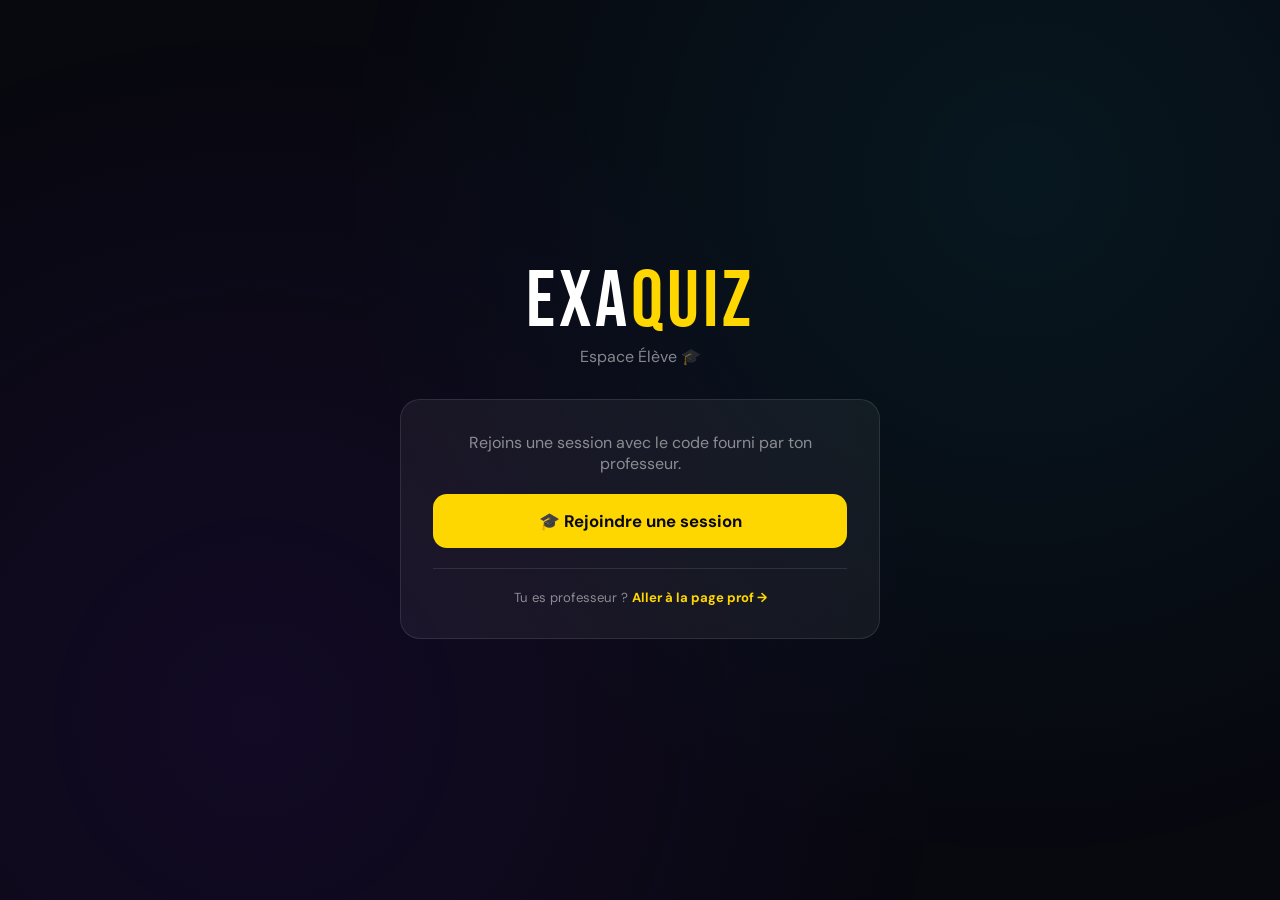
<file: eleve.html>
<!DOCTYPE html>
<html lang="fr">
<head>
<meta charset="UTF-8">
<meta name="viewport" content="width=device-width, initial-scale=1.0">
<title>ExaQuiz — Élève</title>
<link rel="preconnect" href="https://fonts.googleapis.com">
<link href="https://fonts.googleapis.com/css2?family=Bebas+Neue&family=DM+Sans:wght@400;500;700;800&display=swap" rel="stylesheet">
<link rel="stylesheet" href="style.css">
</head>
<body>

<!-- AUDIO -->
<audio id="a-lobby" src="lobby.mp3" loop preload="auto"></audio>
<audio id="a-questions" src="questions.mp3" loop preload="auto"></audio>
<audio id="a-click" src="click.mp3" preload="auto"></audio>

<!-- ═══════════════════════ HOME ÉLÈVE ═══════════════════════ -->
<div class="view active" id="v-home">
  <div class="tc" style="margin-bottom:2rem">
    <div class="display">Exa<span class="yellow">Quiz</span></div>
    <p class="muted" style="font-size:1rem;margin-top:.25rem">Espace Élève 🎓</p>
  </div>
  <div class="card card-sm tc">
    <p class="muted" style="margin-bottom:1.25rem">Rejoins une session avec le code fourni par ton professeur.</p>
    <button class="btn btn-yellow btn-full btn-lg" onclick="boot(); showView('v-s-join')">🎓 Rejoindre une session</button>
    <div class="divider"></div>
    <p class="muted" style="font-size:.82rem">Tu es professeur ?
      <a href="prof.html" style="color:#FFD700;font-weight:700;text-decoration:none">Aller à la page prof →</a>
    </p>
  </div>
</div>

<!-- ═══════════════════════ STUDENT — JOIN ═══════════════════════ -->
<div class="view" id="v-s-join">
  <div class="card card-sm">
    <button class="btn btn-ghost btn-sm" onclick="sfx(); showView('v-home')" style="margin-bottom:1.25rem">← Retour</button>
    <h2 style="margin-bottom:.5rem">🎓 Rejoindre une session</h2>
    <p class="muted" style="font-size:.9rem;margin-bottom:1rem">Entre le code fourni par ton professeur</p>
    <div class="field">
      <input type="text" id="s-code" placeholder="AB3K7X" maxlength="6"
        style="font-size:2.2rem;font-weight:800;letter-spacing:.4em;text-align:center;text-transform:uppercase"
        onkeydown="if(event.key==='Enter'){sfx();studentJoin()}">
    </div>
    <button class="btn btn-yellow btn-full btn-lg" onclick="sfx(); studentJoin()">Rejoindre →</button>
    <div id="s-join-err" style="color:#E84555;font-size:.88rem;text-align:center;margin-top:.75rem"></div>
  </div>
</div>

<!-- ═══════════════════════ STUDENT — PREVIEW ═══════════════════════ -->
<div class="view" id="v-s-preview">
  <div class="card card-sm tc">
    <div style="font-size:3rem;margin-bottom:.75rem">📚</div>
    <p class="muted" style="font-size:.9rem;margin-bottom:.35rem">Vous êtes sur le point de rejoindre</p>
    <h2 id="s-prev-title" style="color:#FFD700;margin-bottom:.35rem"></h2>
    <p class="muted">créé par <strong id="s-prev-prof" style="color:#fff"></strong></p>
    <div style="background:rgba(255,255,255,.07);border-radius:10px;padding:.65rem 1rem;font-size:.85rem;margin:1.25rem 0">
      <strong id="s-prev-qcount" class="yellow"></strong> question(s) · Score basé sur la rapidité
    </div>
    <button class="btn btn-green btn-full btn-lg" onclick="sfx(); showView('v-s-pseudo')">✓ Confirmer</button>
    <button class="btn btn-ghost btn-full" onclick="sfx(); showView('v-s-join')" style="margin-top:.6rem">Annuler</button>
  </div>
</div>

<!-- ═══════════════════════ STUDENT — PSEUDO ═══════════════════════ -->
<div class="view" id="v-s-pseudo">
  <div class="card card-sm">
    <h2 style="margin-bottom:1rem">👤 Choisir un pseudo</h2>
    <div class="alert-warn">⚠️ Tout pseudo déplacé ou non reconnaissable sera retiré de la session par le professeur.</div>
    <div class="field">
      <input type="text" id="s-pseudo" placeholder="Ton prénom ou pseudo" maxlength="20"
        onkeydown="if(event.key==='Enter'){sfx();studentSetPseudo()}">
    </div>
    <button class="btn btn-yellow btn-full btn-lg" onclick="sfx(); studentSetPseudo()">Rejoindre 🎉</button>
    <div id="s-pseudo-err" style="color:#E84555;font-size:.88rem;text-align:center;margin-top:.75rem"></div>
  </div>
</div>

<!-- ═══════════════════════ STUDENT — LOBBY ═══════════════════════ -->
<div class="view" id="v-s-lobby">
  <div class="card card-sm tc">
    <div style="font-size:2.5rem;margin-bottom:.5rem">🎉</div>
    <h2 id="s-lobby-title"></h2>
    <p class="muted" style="margin-top:.4rem;font-size:.9rem">Connecté en tant que <strong id="s-lobby-pseudo" style="color:#FFD700"></strong></p>
    <div class="divider"></div>
    <p style="font-size:1.05rem">En attente du professeur<span class="dots"></span></p>
    <div class="chips" id="s-lobby-chips" style="justify-content:center;margin-top:1rem"></div>
    <p class="muted" style="font-size:.8rem;margin-top:.75rem" id="s-lobby-count"></p>
  </div>
</div>

<!-- ═══════════════════════ STUDENT — QUESTION ═══════════════════════ -->
<div class="view top" id="v-s-question" style="padding:0">
  <div style="width:100%;padding:1rem 1rem .75rem;background:rgba(0,0,0,.3);backdrop-filter:blur(10px)">
    <div class="timer-wrap" style="margin-bottom:.6rem">
      <div class="timer-fill" id="s-timer-bar" style="width:100%;background:#2FC97F"></div>
    </div>
    <div style="display:flex;justify-content:space-between;align-items:center">
      <span class="badge bg-cyan" id="s-q-ctr">Q1/1</span>
      <span style="font-weight:800;font-size:1.05rem" id="s-timer-txt">⏱ 20s</span>
      <span class="muted" style="font-size:.85rem">Score : <strong id="s-score" class="yellow">0</strong></span>
    </div>
  </div>
  <div style="width:100%;max-width:860px;padding:1rem;flex:1;display:flex;flex-direction:column;gap:.75rem">
    <div class="card card-lg">
      <img id="s-q-img" class="img-preview" style="display:none" alt="">
      <h2 id="s-q-text" style="font-size:1.3rem"></h2>
    </div>
    <div class="ans-grid" id="s-ans-grid"></div>
    <button class="btn btn-yellow btn-full btn-lg" id="s-qcm-submit" style="display:none" onclick="sfx(); submitQCM()">✓ Valider mes réponses</button>
  </div>
</div>

<!-- ═══════════════════════ STUDENT — WAITING ═══════════════════════ -->
<div class="view" id="v-s-waiting">
  <div class="card card-sm tc">
    <div id="s-fb-icon" style="font-size:4.5rem;margin-bottom:.4rem">✅</div>
    <div id="s-fb-pts" style="font-family:'Bebas Neue',sans-serif;font-size:3.5rem;color:#FFD700;text-shadow:0 0 25px rgba(255,215,0,.4)">+750</div>
    <div id="s-fb-msg" style="font-size:1.1rem;margin-top:.25rem">Bonne réponse !</div>
    <div class="divider"></div>
    <p class="muted" style="font-size:.9rem">En attente de la prochaine question<span class="dots"></span></p>
    <div style="margin-top:1rem">
      <div class="lbl">Score total</div>
      <div style="font-family:'Bebas Neue',sans-serif;font-size:2.5rem;color:#FFD700" id="s-total">0</div>
    </div>
  </div>
</div>

<!-- ═══════════════════════ STUDENT — RESULTS ═══════════════════════ -->
<div class="view" id="v-s-results">
  <div class="card card-md">
    <h2 class="tc" style="margin-bottom:1rem">🏆 Résultats</h2>
    <div class="tc" style="margin-bottom:1rem">
      <div class="lbl">Ton score final</div>
      <div style="font-family:'Bebas Neue',sans-serif;font-size:3.5rem;color:#FFD700" id="s-final-score">0</div>
      <div style="font-size:1.1rem;font-weight:700;margin-top:.25rem" id="s-final-rank"></div>
    </div>
    <div class="divider"></div>
    <h3 style="margin-bottom:.75rem">Classement général</h3>
    <div class="lb-list scroll" id="s-final-lb"></div>
    <button class="btn btn-yellow btn-full" onclick="sfx(); location.reload()" style="margin-top:1.25rem">Retour à l'accueil</button>
  </div>
</div>

<script src="audio.js"></script>
<script type="module">
import { createClient } from 'https://esm.sh/@supabase/supabase-js@2'

const SUPA_URL = 'https://sevrfgivcpefyykuffti.supabase.co'
const SUPA_KEY = 'eyJhbGciOiJIUzI1NiIsInR5cCI6IkpXVCJ9.eyJpc3MiOiJzdXBhYmFzZSIsInJlZiI6InNldnJmZ2l2Y3BlZnl5a3VmZnRpIiwicm9sZSI6ImFub24iLCJpYXQiOjE3NjI5NDI1NTMsImV4cCI6MjA3ODUxODU1M30.YZnkSHsVWKQEhfU7xYfWyTFmtkM28Zuzdu7Y1sjBXQc'
const db = createClient(SUPA_URL, SUPA_KEY)

const sfx = window.sfx, showView = window.showView, g = id => document.getElementById(id)

const S = {
  session:null, player:null, players:[], questions:[],
  currentQ:-1, answered:false, qcmSel:new Set(), score:0,
  channels:[], timerInterval:null
}

function clearChannels() { S.channels.forEach(ch => db.removeChannel(ch)); S.channels = [] }
function clearTimer() { if (S.timerInterval) { clearInterval(S.timerInterval); S.timerInterval = null } }

async function studentJoin() {
  const code = g('s-code').value.trim().toUpperCase()
  g('s-join-err').textContent = ''
  if (code.length < 4) return g('s-join-err').textContent = 'Code invalide.'
  const { data, error } = await db.from('sessions').select('*').eq('code',code).single()
  if (error||!data) return g('s-join-err').textContent = 'Session introuvable.'
  if (data.status === 'finished') return g('s-join-err').textContent = 'Session terminée.'
  S.session = data; S.questions = data.questions
  g('s-prev-title').textContent = data.title
  g('s-prev-prof').textContent = data.prof_name
  g('s-prev-qcount').textContent = data.questions.length
  showView('v-s-preview')
}

async function studentSetPseudo() {
  const pseudo = g('s-pseudo').value.trim()
  g('s-pseudo-err').textContent = ''
  if (!pseudo || pseudo.length < 2) return g('s-pseudo-err').textContent = 'Pseudo trop court (min 2 caractères).'
  const { data, error } = await db.from('players').insert({
    session_id:S.session.id, pseudo, score:0, kicked:false
  }).select().single()
  if (error) return g('s-pseudo-err').textContent = 'Erreur : ' + error.message
  S.player = data; S.score = 0; S.currentQ = -1
  g('s-lobby-title').textContent = S.session.title
  g('s-lobby-pseudo').textContent = pseudo
  setupStudentRealtime()
  showView('v-s-lobby')
}

function setupStudentRealtime() {
  clearChannels()
  const ch = db.channel('s-' + S.player.id)
    .on('postgres_changes',{event:'UPDATE',schema:'public',table:'sessions',filter:`id=eq.${S.session.id}`},p=>onSessUpdate(p.new))
    .on('postgres_changes',{event:'UPDATE',schema:'public',table:'players',filter:`id=eq.${S.player.id}`},p=>onPlayerUpdate(p.new))
    .on('postgres_changes',{event:'*',schema:'public',table:'players',filter:`session_id=eq.${S.session.id}`},()=>fetchSPlayers())
    .subscribe()
  S.channels.push(ch)
  fetchSPlayers()
}

async function fetchSPlayers() {
  const { data } = await db.from('players').select('pseudo').eq('session_id',S.session.id).eq('kicked',false)
  const list = data||[]
  g('s-lobby-chips').innerHTML = list.map(p=>`<div class="chip">🎓 ${p.pseudo}</div>`).join('')
  g('s-lobby-count').textContent = `${list.length} joueur(s) connecté(s)`
}

function onPlayerUpdate(p) {
  if (p.kicked) {
    clearChannels(); clearTimer()
    alert('⚠️ Vous avez été retiré de la session par le professeur.')
    showView('v-home')
  }
}

function onSessUpdate(sess) {
  S.session = sess
  if (sess.status === 'finished') { clearTimer(); fetchSResults(); return }
  if (sess.status === 'playing' && sess.current_question >= 0 && sess.current_question !== S.currentQ) {
    S.currentQ = sess.current_question
    S.answered = false; S.qcmSel = new Set()
    const t0 = sess.question_started_at ? new Date(sess.question_started_at).getTime() : Date.now()
    renderSQuestion(t0)
    showView('v-s-question')
  }
}

function renderSQuestion(t0) {
  const q = S.questions[S.currentQ]; if (!q) return
  g('s-q-ctr').textContent = `Q${S.currentQ+1}/${S.questions.length}`
  g('s-q-text').textContent = q.text
  g('s-score').textContent = S.score
  const img = g('s-q-img')
  if (q.img) { img.src = q.img; img.style.display='block' } else img.style.display='none'
  const shapes = ['▲','◆','●','■']
  g('s-ans-grid').innerHTML = q.choices.map((ch,i)=>`
    <button class="ans-btn a${i}" id="ab${i}" onclick="sfx();selectAns(${i})">
      <div class="ans-shape">${shapes[i]}</div>
      <span>${ch}</span>
    </button>`).join('')
  g('s-qcm-submit').style.display = q.type === 'QCM' ? 'block' : 'none'
  clearTimer(); startTimer(q.time, t0)
}

function startTimer(limit, t0) {
  const bar = g('s-timer-bar'), txt = g('s-timer-txt')
  function tick() {
    const elapsed = (Date.now()-t0)/1000
    const rem = Math.max(0, limit-elapsed)
    const pct = (rem/limit)*100
    bar.style.width = pct+'%'
    bar.style.background = pct>50?'#2FC97F':pct>25?'#F3A42E':'#E84555'
    txt.textContent = `⏱ ${Math.ceil(rem)}s`
    if (rem <= 0) { clearTimer(); if (!S.answered) submitAns(null, limit, t0) }
  }
  tick(); S.timerInterval = setInterval(tick, 250)
}

function selectAns(ci) {
  if (S.answered) return
  const q = S.questions[S.currentQ]
  if (q.type === 'QCM') {
    S.qcmSel.has(ci) ? S.qcmSel.delete(ci) : S.qcmSel.add(ci)
    q.choices.forEach((_,i)=>{
      const b = g('ab'+i); if(b) b.style.opacity = S.qcmSel.has(i)?'1':'0.45'
    })
    if (S.qcmSel.has(ci)) g('ab'+ci).classList.add('selected')
    else g('ab'+ci).classList.remove('selected')
  } else {
    submitAns([ci], S.questions[S.currentQ].time, new Date(S.session.question_started_at).getTime())
  }
}

function submitQCM() {
  if (S.answered || S.qcmSel.size === 0) return
  submitAns([...S.qcmSel], S.questions[S.currentQ].time, new Date(S.session.question_started_at).getTime())
}

async function submitAns(sel, limit, t0) {
  if (S.answered) return
  S.answered = true; clearTimer()
  document.querySelectorAll('.ans-btn').forEach(b=>b.disabled=true)
  const q = S.questions[S.currentQ]
  const timeTaken = (Date.now()-t0)/1000
  const isTimeout = sel === null

  let ok = false, pts = 0
  if (!isTimeout && sel.length > 0) {
    if (q.type === 'QCM') {
      const cs = new Set(q.correct), ss = new Set(sel)
      ok = q.correct.every(c=>ss.has(c)) && sel.every(c=>cs.has(c))
    } else ok = q.correct.includes(sel[0])
  }
  if (ok) pts = Math.max(100, Math.round(1000 - 900 * Math.min(timeTaken,limit)/limit))
  S.score += pts

  await db.from('answers').insert({
    session_id:S.session.id, player_id:S.player.id,
    question_index:S.currentQ,
    answer:JSON.stringify(sel||[]),
    time_taken:parseFloat(timeTaken.toFixed(2)), points:pts
  })
  await db.from('players').update({score:S.score}).eq('id',S.player.id)

  g('s-fb-icon').textContent = isTimeout?'⏰':ok?'✅':'❌'
  g('s-fb-pts').textContent  = ok?`+${pts}`:isTimeout?'Temps écoulé':'Mauvaise réponse'
  g('s-fb-msg').textContent  = ok?'Bonne réponse !':isTimeout?'Tu n\'as pas répondu à temps.':'Dommage...'
  g('s-total').textContent   = S.score + ' pts'
  showView('v-s-waiting')
}

async function fetchSResults() {
  const { data } = await db.from('players').select('*')
    .eq('session_id',S.session.id).eq('kicked',false).order('score',{ascending:false})
  const players = data||[]
  const rank = players.findIndex(p=>p.id===S.player.id)+1
  g('s-final-score').textContent = S.score
  g('s-final-rank').textContent = rank===1?'🥇 1ère place !':rank===2?'🥈 2ème place !':rank===3?'🥉 3ème place !':`${rank}ème place`
  g('s-final-lb').innerHTML = players.map((p,i)=>`
    <div class="lb-row ${p.id===S.player.id?'me':''}">
      <div class="lb-rank">${['🥇','🥈','🥉'][i]||i+1}</div>
      <div class="lb-name">${p.pseudo}${p.id===S.player.id?' ← toi':''}</div>
      <div class="lb-score">${p.score} pts</div>
    </div>`).join('')
  clearChannels(); showView('v-s-results')
}

Object.assign(window, { studentJoin, studentSetPseudo, selectAns, submitQCM })
</script>
</body>
</html>
</file>
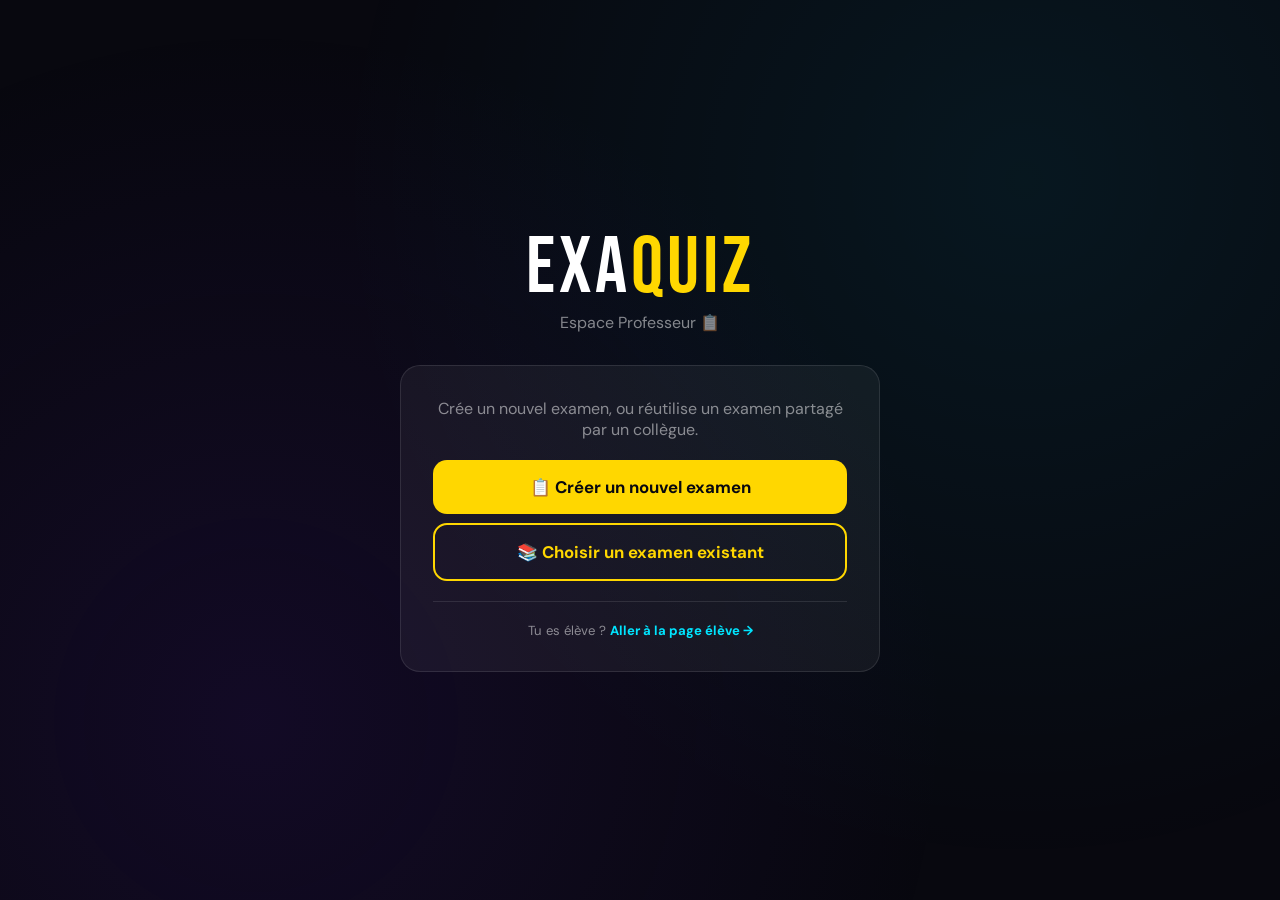
<file: prof.html>
<!DOCTYPE html>
<html lang="fr">
<head>
<meta charset="UTF-8">
<meta name="viewport" content="width=device-width, initial-scale=1.0">
<title>ExaQuiz — Professeur</title>
<!--
  SQL Supabase (à exécuter une fois) :
  ALTER TABLE sessions ADD COLUMN IF NOT EXISTS question_started_at timestamptz;
  ALTER TABLE sessions DISABLE ROW LEVEL SECURITY;
  ALTER TABLE players  DISABLE ROW LEVEL SECURITY;
  ALTER TABLE answers  DISABLE ROW LEVEL SECURITY;
  ALTER TABLE sessions REPLICA IDENTITY FULL;
  ALTER TABLE players  REPLICA IDENTITY FULL;
  ALTER TABLE answers  REPLICA IDENTITY FULL;
  CREATE TABLE IF NOT EXISTS exams (
    id uuid PRIMARY KEY DEFAULT gen_random_uuid(),
    title text NOT NULL, prof_name text NOT NULL,
    questions jsonb NOT NULL, uses_count int NOT NULL DEFAULT 0,
    created_at timestamptz NOT NULL DEFAULT now()
  );
  ALTER TABLE exams DISABLE ROW LEVEL SECURITY;
-->
<link rel="preconnect" href="https://fonts.googleapis.com">
<link href="https://fonts.googleapis.com/css2?family=Bebas+Neue&family=DM+Sans:wght@400;500;700;800&display=swap" rel="stylesheet">
<link rel="stylesheet" href="style.css">
</head>
<body>

<!-- AUDIO -->
<audio id="a-lobby" src="lobby.mp3" loop preload="auto"></audio>
<audio id="a-questions" src="questions.mp3" loop preload="auto"></audio>
<audio id="a-click" src="click.mp3" preload="auto"></audio>

<!-- ═══════════════════════ HOME PROF ═══════════════════════ -->
<div class="view active" id="v-home">
  <div class="tc" style="margin-bottom:2rem">
    <div class="display">Exa<span class="yellow">Quiz</span></div>
    <p class="muted" style="font-size:1rem;margin-top:.25rem">Espace Professeur 📋</p>
  </div>
  <div class="card card-sm tc">
    <p class="muted" style="margin-bottom:1.25rem">Crée un nouvel examen, ou réutilise un examen partagé par un collègue.</p>
    <button class="btn btn-yellow btn-full btn-lg" onclick="boot(); showView('v-t-create')">📋 Créer un nouvel examen</button>
    <button class="btn btn-outline-y btn-full btn-lg" onclick="boot(); openLibrary()" style="margin-top:.6rem">📚 Choisir un examen existant</button>
    <div class="divider"></div>
    <p class="muted" style="font-size:.82rem">Tu es élève ?
      <a href="eleve.html" style="color:#00E5FF;font-weight:700;text-decoration:none">Aller à la page élève →</a>
    </p>
  </div>
</div>

<!-- ═══════════════════════ TEACHER — LIBRARY ═══════════════════════ -->
<div class="view" id="v-t-library">
  <div class="card card-md" style="max-height:90vh;overflow-y:auto;margin:1rem 0">
    <button class="btn btn-ghost btn-sm" onclick="sfx(); showView('v-home')" style="margin-bottom:1rem">← Retour</button>
    <h2 style="margin-bottom:.5rem">📚 Bibliothèque d'examens</h2>
    <p class="muted" style="font-size:.9rem;margin-bottom:1rem">Examens créés par toi ou tes collègues. Clique pour lancer une nouvelle session.</p>
    <div class="field" style="margin-bottom:1rem">
      <input type="text" id="lib-search" placeholder="🔍 Rechercher (titre, prof)..." oninput="renderLibrary()">
    </div>
    <div class="field-row" style="margin-bottom:1rem">
      <div class="field">
        <div class="lbl">Ton nom (pour cette session)</div>
        <input type="text" id="lib-prof" placeholder="Ex : M. Bernard">
      </div>
    </div>
    <div id="lib-list"></div>
    <div id="lib-err" style="color:#E84555;font-size:.88rem;text-align:center;margin-top:.75rem"></div>
  </div>
</div>

<!-- ═══════════════════════ TEACHER — CREATE ═══════════════════════ -->
<div class="view" id="v-t-create">
  <div class="card card-md" style="max-height:90vh;overflow-y:auto;margin:1rem 0">
    <button class="btn btn-ghost btn-sm" onclick="sfx(); showView('v-home')" style="margin-bottom:1.25rem">← Retour</button>
    <h2 style="margin-bottom:1.25rem">📋 Créer un questionnaire</h2>
    <div class="field-row">
      <div class="field">
        <div class="lbl">Nom du professeur</div>
        <input type="text" id="t-prof" placeholder="Ex : M. Bernard">
      </div>
      <div class="field">
        <div class="lbl">Titre de l'examen</div>
        <input type="text" id="t-title" placeholder="Ex : Contrôle Histoire — Ch.3">
      </div>
    </div>
    <div class="divider"></div>
    <div id="qb-container"></div>
    <button class="btn btn-outline-y btn-full" onclick="sfx(); addQuestion()" style="margin-bottom:1rem">+ Ajouter une question</button>
    <div class="divider"></div>
    <button class="btn btn-yellow btn-full btn-lg" onclick="sfx(); createSession()">🚀 Créer la session</button>
    <div id="t-create-err" style="color:#E84555;font-size:.88rem;text-align:center;margin-top:.75rem"></div>
  </div>
</div>

<!-- ═══════════════════════ TEACHER — LOBBY ═══════════════════════ -->
<div class="view" id="v-t-lobby">
  <div style="text-align:center;margin-bottom:1.5rem">
    <div class="lbl" style="font-size:.8rem">Code de session</div>
    <div class="code-display" id="t-code">------</div>
    <p class="muted" style="font-size:.85rem;margin-top:.25rem">Partagez ce code avec vos élèves (page <strong>eleve.html</strong>)</p>
  </div>
  <div class="card card-md">
    <div style="display:flex;justify-content:space-between;align-items:center;margin-bottom:1rem">
      <h3 id="t-lobby-h">En attente des élèves</h3>
      <span class="badge bg-yellow" id="t-lobby-count">0 élève</span>
    </div>
    <div class="chips" id="t-lobby-chips" style="min-height:50px"></div>
    <div class="divider"></div>
    <button class="btn btn-green btn-full btn-lg" id="t-start-btn" onclick="sfx(); teacherStart()" disabled>▶ Lancer l'examen</button>
  </div>
</div>

<!-- ═══════════════════════ TEACHER — QUESTION ═══════════════════════ -->
<div class="view top" id="v-t-question" style="padding:1rem">
  <div class="t-q-grid">
    <div>
      <div style="display:flex;justify-content:space-between;align-items:center;margin-bottom:.75rem">
        <span class="badge bg-cyan" id="t-q-ctr">Q1/1</span>
        <span class="muted" style="font-size:.85rem" id="t-q-ans-count">0 réponse(s)</span>
      </div>
      <div class="card card-lg" style="margin-bottom:1rem">
        <img id="t-q-img" class="img-preview" style="display:none" alt="">
        <h2 id="t-q-text" style="margin-bottom:1.25rem;font-size:1.25rem"></h2>
        <div id="t-q-stats"></div>
      </div>
      <div class="btn-group">
        <button class="btn btn-ghost" id="t-reveal-btn" onclick="sfx(); teacherReveal()">👁 Révéler les réponses</button>
        <button class="btn btn-yellow" id="t-next-btn" onclick="sfx(); teacherNext()" style="flex:1">Question suivante →</button>
      </div>
    </div>
    <div style="display:flex;flex-direction:column;gap:1rem">
      <div class="card">
        <h3 style="margin-bottom:.75rem">🏆 Classement</h3>
        <div class="lb-list" id="t-lb"></div>
      </div>
      <div class="card">
        <div style="display:flex;justify-content:space-between;align-items:center;margin-bottom:.75rem">
          <h3>👥 Élèves</h3>
          <span class="badge bg-yellow" id="t-q-pcount">0</span>
        </div>
        <div class="chips scroll" id="t-q-chips" style="max-height:180px"></div>
      </div>
    </div>
  </div>
</div>

<!-- ═══════════════════════ TEACHER — RESULTS ═══════════════════════ -->
<div class="view" id="v-t-results">
  <div class="card card-md">
    <h2 class="tc" style="margin-bottom:1.5rem">🏆 Résultats finaux</h2>
    <div class="podium" id="t-podium"></div>
    <div class="lb-list scroll" id="t-final-lb"></div>
    <div class="divider"></div>
    <button class="btn btn-yellow btn-full" onclick="sfx(); location.reload()">Nouvelle session</button>
  </div>
</div>

<script src="audio.js"></script>
<script type="module">
import { createClient } from 'https://esm.sh/@supabase/supabase-js@2'

const SUPA_URL = 'https://sevrfgivcpefyykuffti.supabase.co'
const SUPA_KEY = 'eyJhbGciOiJIUzI1NiIsInR5cCI6IkpXVCJ9.eyJpc3MiOiJzdXBhYmFzZSIsInJlZiI6InNldnJmZ2l2Y3BlZnl5a3VmZnRpIiwicm9sZSI6ImFub24iLCJpYXQiOjE3NjI5NDI1NTMsImV4cCI6MjA3ODUxODU1M30.YZnkSHsVWKQEhfU7xYfWyTFmtkM28Zuzdu7Y1sjBXQc'
const db = createClient(SUPA_URL, SUPA_KEY)

const sfx = window.sfx, showView = window.showView, g = id => document.getElementById(id)

const S = {
  session: null, players: [], answers: [],
  currentQ: -1, revealed: false, channels: [], questions: []
}

function clearChannels() { S.channels.forEach(ch => db.removeChannel(ch)); S.channels = [] }
function genCode() {
  const c = 'ABCDEFGHJKLMNPQRSTUVWXYZ23456789'
  return Array.from({length:6}, () => c[Math.floor(Math.random()*c.length)]).join('')
}

// ── QUESTION BUILDER ──
let QB = []
function addQuestion() {
  QB.push({ type:'QCU', text:'', img:'', time:20, choices:['','','',''], correct:[] })
  renderQB()
  setTimeout(() => g('qb-container').lastElementChild?.scrollIntoView({behavior:'smooth',block:'start'}), 60)
}
function removeQuestion(i) { sfx(); QB.splice(i,1); renderQB() }
function updateQ(i, f, v) { QB[i][f] = f === 'time' ? +v : v; if (f === 'type') renderQB() }
function updateChoice(i, ci, v) { QB[i].choices[ci] = v }
function toggleCorrect(i, ci, multi) {
  if (!multi) { QB[i].correct = [ci] }
  else {
    const s = new Set(QB[i].correct)
    s.has(ci) ? s.delete(ci) : s.add(ci)
    QB[i].correct = [...s]
  }
}
function renderQB() {
  const colors = ['#E84555','#1B8EF2','#F3A42E','#2FC97F']
  g('qb-container').innerHTML = QB.map((q,i) => {
    const isVF = q.type === 'VF', isQCM = q.type === 'QCM'
    const cc = isVF ? ['Vrai','Faux'] : q.choices
    const rows = (isVF ? 2 : 4)
    let choices = ''
    for (let c = 0; c < rows; c++) {
      const chk = q.correct.includes(c)
      choices += `<div class="choice-row">
        <div class="c-dot" style="background:${colors[c]}"></div>
        ${isVF
          ? `<span style="flex:1;font-size:.9rem;font-weight:600">${cc[c]}</span>`
          : `<input type="text" value="${cc[c]}" placeholder="Choix ${c+1}" onchange="updateChoice(${i},${c},this.value)" style="flex:1">`
        }
        <input type="${isQCM?'checkbox':'radio'}" name="cr-${i}" class="c-check" ${chk?'checked':''} onchange="toggleCorrect(${i},${c},${isQCM})">
        <span style="font-size:.72rem;color:#2FC97F;font-weight:700">✓</span>
      </div>`
    }
    return `<div class="qb-card">
      <div class="qb-head">
        <div class="qb-num">${i+1}</div>
        <select style="width:auto" onchange="updateQ(${i},'type',this.value)">
          <option ${q.type==='QCU'?'selected':''}>QCU</option>
          <option ${q.type==='QCM'?'selected':''}>QCM</option>
          <option ${q.type==='VF'?'selected':''}>VF</option>
        </select>
        <select style="width:auto" onchange="updateQ(${i},'time',this.value)">
          ${[10,20,30,60].map(t=>`<option value="${t}" ${q.time===t?'selected':''}>${t}s</option>`).join('')}
        </select>
        <button class="btn btn-red btn-sm" style="margin-left:auto" onclick="sfx();removeQuestion(${i})">Supprimer</button>
      </div>
      <div class="field">
        <div class="lbl">Question</div>
        <input type="text" value="${q.text.replace(/"/g,'&quot;')}" placeholder="Texte de la question..." onchange="updateQ(${i},'text',this.value)">
      </div>
      <div class="field">
        <div class="lbl">Image (URL optionnelle)</div>
        <input type="url" value="${q.img}" placeholder="https://... ou laisser vide" onchange="updateQ(${i},'img',this.value)">
      </div>
      <div class="lbl">Réponses ${isQCM?'(plusieurs correctes, cocher les bonnes)':'(cocher la bonne réponse)'}</div>
      ${choices}
    </div>`
  }).join('')
}

// ── CREATE SESSION ──
async function createSession() {
  const prof = g('t-prof').value.trim()
  const title = g('t-title').value.trim()
  g('t-create-err').textContent = ''
  if (!prof)  return g('t-create-err').textContent = 'Entre le nom du professeur.'
  if (!title) return g('t-create-err').textContent = 'Entre le titre de l\'examen.'
  if (QB.length === 0) return g('t-create-err').textContent = 'Ajoute au moins une question.'
  for (let i = 0; i < QB.length; i++) {
    const q = QB[i]
    if (!q.text.trim()) return g('t-create-err').textContent = `Q${i+1} : texte manquant.`
    if (q.type !== 'VF' && q.choices.filter(c=>c.trim()).length < 2)
      return g('t-create-err').textContent = `Q${i+1} : au moins 2 choix requis.`
    if (q.correct.length === 0) return g('t-create-err').textContent = `Q${i+1} : marque la bonne réponse.`
  }
  const questions = QB.map(q => {
    if (q.type === 'VF') return { ...q, choices:['Vrai','Faux'] }
    const filled = q.choices.map((c,i)=>({c,i})).filter(({c})=>c.trim())
    const choices = filled.map(({c})=>c)
    const imap = {}; filled.forEach(({i},ni)=>{ imap[i]=ni })
    const correct = q.correct.map(i=>imap[i]).filter(i=>i!==undefined)
    return { ...q, choices, correct }
  })
  const code = genCode()
  const { data, error } = await db.from('sessions').insert({
    code, title, prof_name:prof, status:'waiting',
    current_question:-1, questions
  }).select().single()
  if (error) return g('t-create-err').textContent = 'Erreur Supabase : ' + error.message
  // Sauvegarde dans la bibliothèque partagée (best-effort)
  db.from('exams').insert({ title, prof_name:prof, questions }).then(()=>{}, ()=>{})
  S.session = data; S.questions = questions
  g('t-code').textContent = code
  g('t-lobby-h').textContent = `${title} — En attente`
  setupTeacherRealtime(data.id)
  showView('v-t-lobby')
}

// ── BIBLIOTHÈQUE D'EXAMENS ──
let LIB = []
async function openLibrary() {
  showView('v-t-library')
  g('lib-list').innerHTML = '<p class="muted tc">Chargement...</p>'
  const { data, error } = await db.from('exams').select('*').order('created_at',{ascending:false})
  if (error) { g('lib-list').innerHTML = `<p style="color:#E84555">Erreur : ${error.message}</p>`; return }
  LIB = data || []
  renderLibrary()
}
function renderLibrary() {
  const q = (g('lib-search').value||'').toLowerCase().trim()
  const list = LIB.filter(e => !q || e.title.toLowerCase().includes(q) || e.prof_name.toLowerCase().includes(q))
  if (list.length === 0) { g('lib-list').innerHTML = '<p class="muted tc" style="padding:1rem">Aucun examen dans la bibliothèque.</p>'; return }
  g('lib-list').innerHTML = list.map(e => `
    <div class="qb-card" style="display:flex;justify-content:space-between;align-items:center;gap:1rem">
      <div style="flex:1;min-width:0">
        <div style="font-weight:800;font-size:1.05rem;color:#FFD700">${e.title.replace(/</g,'&lt;')}</div>
        <div class="muted" style="font-size:.82rem;margin-top:.2rem">par <strong style="color:#fff">${e.prof_name.replace(/</g,'&lt;')}</strong> · ${e.questions.length} question(s) · utilisé ${e.uses_count||0}×</div>
      </div>
      <button class="btn btn-yellow" onclick="sfx();useExam('${e.id}')">▶ Lancer</button>
    </div>`).join('')
}
async function useExam(examId) {
  const prof = g('lib-prof').value.trim()
  g('lib-err').textContent = ''
  if (!prof) return g('lib-err').textContent = 'Entre ton nom avant de lancer une session.'
  const ex = LIB.find(e => e.id === examId)
  if (!ex) return g('lib-err').textContent = 'Examen introuvable.'
  const code = genCode()
  const { data, error } = await db.from('sessions').insert({
    code, title: ex.title, prof_name: prof, status:'waiting',
    current_question:-1, questions: ex.questions
  }).select().single()
  if (error) return g('lib-err').textContent = 'Erreur : ' + error.message
  db.from('exams').update({ uses_count: (ex.uses_count||0)+1 }).eq('id', examId).then(()=>{}, ()=>{})
  S.session = data; S.questions = ex.questions
  g('t-code').textContent = code
  g('t-lobby-h').textContent = `${ex.title} — En attente`
  setupTeacherRealtime(data.id)
  showView('v-t-lobby')
}

function setupTeacherRealtime(sid) {
  clearChannels()
  const ch = db.channel('t-' + sid)
    .on('postgres_changes',{event:'*',schema:'public',table:'players',filter:`session_id=eq.${sid}`},()=>fetchPlayers())
    .on('postgres_changes',{event:'INSERT',schema:'public',table:'answers',filter:`session_id=eq.${sid}`},p=>onNewAnswer(p.new))
    .subscribe()
  S.channels.push(ch)
  fetchPlayers()
}

async function fetchPlayers() {
  const { data } = await db.from('players').select('*').eq('session_id',S.session.id).eq('kicked',false).order('score',{ascending:false})
  S.players = data || []
  renderTPLayers()
}

function renderTPLayers() {
  const n = S.players.length
  g('t-lobby-count').textContent = `${n} élève${n>1?'s':''}`
  g('t-lobby-chips').innerHTML = S.players.map(p=>`
    <div class="chip">${p.pseudo}<button class="x" onclick="sfx();kickPlayer('${p.id}')">✕</button></div>`).join('')
  g('t-start-btn').disabled = n === 0
  g('t-q-pcount').textContent = n
  g('t-q-chips').innerHTML = S.players.map(p=>`
    <div class="chip">${p.pseudo}<button class="x" onclick="sfx();kickPlayer('${p.id}')">✕</button></div>`).join('')
  renderLB()
}

function onNewAnswer(ans) {
  if (!S.answers.find(a=>a.id===ans.id)) S.answers.push(ans)
  renderStats()
  fetchPlayers()
}

function renderStats() {
  const q = S.questions[S.currentQ]; if (!q) return
  const colors = ['#E84555','#1B8EF2','#F3A42E','#2FC97F']
  const cnt = {}; q.choices.forEach((_,i)=>cnt[i]=0)
  const thisQ = S.answers.filter(a=>a.question_index===S.currentQ)
  thisQ.forEach(a=>{
    const sel = JSON.parse(a.answer)
    ;(Array.isArray(sel)?sel:[sel]).forEach(ci=>{ if(cnt[ci]!==undefined) cnt[ci]++ })
  })
  const answered = new Set(thisQ.map(a=>a.player_id)).size
  g('t-q-ans-count').textContent = `${answered} / ${S.players.length} réponse(s)`
  const shapes = ['▲','◆','●','■']
  g('t-q-stats').innerHTML = q.choices.map((ch,i)=>{
    const n = cnt[i]||0, pct = S.players.length>0?Math.round(n/S.players.length*100):0
    const isOk = S.revealed && q.correct.includes(i)
    return `<div class="stat-row">
      <div class="stat-label" style="color:${colors[i]}">${shapes[i]} ${ch||`Choix ${i+1}`}</div>
      <div class="stat-bar-wrap"><div class="stat-bar" style="width:${pct}%;background:${isOk?'#2FC97F':colors[i]};color:rgba(255,255,255,.85)">${pct>15?pct+'%':''}</div></div>
      <div class="stat-n">${n}</div>
    </div>`
  }).join('')
}

function renderLB() {
  const top = [...S.players].sort((a,b)=>b.score-a.score).slice(0,6)
  g('t-lb').innerHTML = top.length ? top.map((p,i)=>`
    <div class="lb-row">
      <div class="lb-rank">${['🥇','🥈','🥉'][i]||i+1}</div>
      <div class="lb-name">${p.pseudo}</div>
      <div class="lb-score">${p.score}</div>
    </div>`).join('') : '<p class="muted" style="font-size:.85rem">Aucun score encore</p>'
}

async function teacherStart() {
  const now = new Date().toISOString()
  const { error } = await db.from('sessions').update({
    status:'playing', current_question:0, question_started_at:now
  }).eq('id',S.session.id)
  if (error) return alert('Erreur: ' + error.message)
  S.currentQ = 0; S.answers = []; S.revealed = false
  renderTQuestion(); showView('v-t-question')
}

function renderTQuestion() {
  const q = S.questions[S.currentQ]; if (!q) return
  const total = S.questions.length
  g('t-q-ctr').textContent = `Q${S.currentQ+1}/${total}`
  g('t-q-text').textContent = q.text
  g('t-next-btn').textContent = S.currentQ < total-1 ? 'Question suivante →' : 'Terminer l\'examen ✓'
  const img = g('t-q-img')
  if (q.img) { img.src = q.img; img.style.display = 'block' } else img.style.display = 'none'
  S.revealed = false
  g('t-reveal-btn').disabled = false
  S.answers = S.answers.filter(a=>a.question_index !== S.currentQ)
  renderStats(); renderLB(); renderTPLayers()
}

async function teacherReveal() {
  S.revealed = true; g('t-reveal-btn').disabled = true; renderStats()
}

async function teacherNext() {
  const isLast = S.currentQ >= S.questions.length - 1
  if (isLast) {
    await db.from('sessions').update({status:'finished'}).eq('id',S.session.id)
    await fetchPlayers()
    renderFinalResults(); showView('v-t-results')
  } else {
    S.currentQ++
    await db.from('sessions').update({
      current_question: S.currentQ,
      question_started_at: new Date().toISOString()
    }).eq('id',S.session.id)
    g('t-reveal-btn').disabled = false
    renderTQuestion()
  }
}

async function kickPlayer(id) {
  await db.from('players').update({kicked:true}).eq('id',id)
  fetchPlayers()
}

function renderFinalResults() {
  const sorted = [...S.players].sort((a,b)=>b.score-a.score)
  const top3 = sorted.slice(0,3)
  const podOrder = top3.length >= 2 ? [top3[1],top3[0],top3[2]].filter(Boolean) : top3
  const cls = ['pod-2','pod-1','pod-3']; const medals = ['🥈','🥇','🥉']
  g('t-podium').innerHTML = podOrder.map((p,i)=>`
    <div class="pod-item">
      <div class="pod-bar ${cls[i]}">${medals[i]}</div>
      <div class="pod-name">${p.pseudo}</div>
      <div class="pod-score">${p.score}</div>
    </div>`).join('')
  g('t-final-lb').innerHTML = sorted.map((p,i)=>`
    <div class="lb-row">
      <div class="lb-rank">${['🥇','🥈','🥉'][i]||i+1}</div>
      <div class="lb-name">${p.pseudo}</div>
      <div class="lb-score">${p.score} pts</div>
    </div>`).join('')
}

Object.assign(window,{
  addQuestion, removeQuestion, updateQ, updateChoice, toggleCorrect,
  createSession, teacherStart, teacherReveal, teacherNext, kickPlayer,
  openLibrary, renderLibrary, useExam
})

addQuestion()
</script>
</body>
</html>
</file>
<file: style.css>
*,*::before,*::after{box-sizing:border-box;margin:0;padding:0}
html,body{height:100%}
body{
  font-family:'DM Sans',sans-serif;
  background:#08080F;color:#fff;min-height:100vh;overflow-x:hidden;
}
body::before{
  content:'';position:fixed;inset:0;pointer-events:none;z-index:0;
  background:radial-gradient(circle at 20% 80%,rgba(70,23,143,.18) 0%,transparent 55%),
             radial-gradient(circle at 80% 20%,rgba(0,229,255,.07) 0%,transparent 55%);
}
.view{display:none;min-height:100vh;flex-direction:column;align-items:center;justify-content:center;padding:1rem;position:relative;z-index:1}
.view.active{display:flex}
.view.top{justify-content:flex-start;padding-top:0}

.card{background:rgba(255,255,255,.05);border:1px solid rgba(255,255,255,.1);border-radius:20px;padding:2rem;width:100%}
.card-sm{max-width:480px}.card-md{max-width:680px}.card-lg{max-width:980px}.card-xl{max-width:1200px}

.display{font-family:'Bebas Neue',sans-serif;font-size:5rem;letter-spacing:.05em;line-height:1}
h2{font-size:1.4rem;font-weight:800}
h3{font-size:1.05rem;font-weight:700}
.lbl{font-size:.72rem;font-weight:700;text-transform:uppercase;letter-spacing:.1em;color:rgba(255,255,255,.45);margin-bottom:.35rem}

input[type=text],input[type=url],select,textarea{
  width:100%;padding:.7rem 1rem;
  background:rgba(255,255,255,.07);border:1px solid rgba(255,255,255,.15);
  border-radius:12px;color:#fff;font-size:1rem;font-family:'DM Sans',sans-serif;
  transition:border-color .2s,background .2s;
}
input:focus,select:focus{outline:none;border-color:#FFD700;background:rgba(255,215,0,.05)}
input::placeholder{color:rgba(255,255,255,.3)}
select option{background:#1a1a2e;color:#fff}

.btn{
  display:inline-flex;align-items:center;justify-content:center;gap:.5rem;
  padding:.75rem 1.5rem;border:none;border-radius:12px;
  font-size:.95rem;font-weight:700;cursor:pointer;
  transition:transform .1s,filter .15s,box-shadow .15s;
  font-family:'DM Sans',sans-serif;white-space:nowrap;
}
.btn:active{transform:scale(.96)}
.btn-yellow{background:#FFD700;color:#08080F}
.btn-yellow:hover{box-shadow:0 0 20px rgba(255,215,0,.35)}
.btn-green{background:#2FC97F;color:#08080F}
.btn-green:hover{box-shadow:0 0 16px rgba(47,201,127,.35)}
.btn-red{background:#E84555;color:#fff}
.btn-blue{background:#1B8EF2;color:#fff}
.btn-ghost{background:rgba(255,255,255,.09);color:#fff;border:1px solid rgba(255,255,255,.18)}
.btn-ghost:hover{background:rgba(255,255,255,.14)}
.btn-outline-y{background:transparent;color:#FFD700;border:2px solid #FFD700}
.btn-outline-y:hover{background:rgba(255,215,0,.08)}
.btn-full{width:100%}
.btn-sm{padding:.4rem .85rem;font-size:.8rem;border-radius:8px}
.btn-lg{padding:1rem 2rem;font-size:1.05rem;border-radius:14px}
.btn-group{display:flex;gap:.75rem;flex-wrap:wrap}

.field{margin-bottom:1rem}
.field-row{display:flex;gap:.75rem}
.field-row>.field{flex:1;margin-bottom:0}
.divider{height:1px;background:rgba(255,255,255,.1);margin:1.25rem 0}

.badge{display:inline-block;padding:.22rem .7rem;border-radius:99px;font-size:.73rem;font-weight:700}
.bg-yellow{background:rgba(255,215,0,.18);color:#FFD700;border:1px solid rgba(255,215,0,.3)}
.bg-green{background:rgba(47,201,127,.18);color:#2FC97F;border:1px solid rgba(47,201,127,.3)}
.bg-red{background:rgba(232,69,85,.18);color:#E84555;border:1px solid rgba(232,69,85,.3)}
.bg-cyan{background:rgba(0,229,255,.12);color:#00E5FF;border:1px solid rgba(0,229,255,.25)}

.code-display{
  font-family:'Bebas Neue',sans-serif;font-size:4.5rem;letter-spacing:.3em;
  color:#FFD700;text-shadow:0 0 30px rgba(255,215,0,.45);text-align:center;
}

.chips{display:flex;flex-wrap:wrap;gap:.4rem}
.chip{
  display:flex;align-items:center;gap:.35rem;
  background:rgba(255,255,255,.07);border:1px solid rgba(255,255,255,.13);
  color:#fff;padding:.3rem .7rem;border-radius:99px;font-size:.83rem;font-weight:500;
}
.chip .x{background:none;border:none;cursor:pointer;color:#E84555;font-weight:800;padding:0;line-height:1;opacity:.7;transition:opacity .15s}
.chip .x:hover{opacity:1}

.timer-wrap{width:100%;height:10px;background:rgba(255,255,255,.1);border-radius:99px;overflow:hidden}
.timer-fill{height:100%;border-radius:99px;transition:width .25s linear,background .5s}

.ans-grid{display:grid;grid-template-columns:1fr 1fr;gap:1rem;width:100%}
.ans-btn{
  padding:1.1rem 1rem;border:none;border-radius:16px;
  font-size:.97rem;font-weight:700;cursor:pointer;
  display:flex;align-items:center;gap:.7rem;
  color:#fff;font-family:'DM Sans',sans-serif;text-align:left;
  min-height:78px;transition:transform .15s,box-shadow .2s,opacity .2s;
  position:relative;overflow:hidden;
}
.ans-btn:active{transform:scale(.97)}
.ans-btn:disabled{cursor:not-allowed;transform:none!important}
.ans-btn.selected{box-shadow:0 0 0 3px #fff}
.ans-btn.correct{box-shadow:0 0 0 3px #2FC97F,0 0 20px rgba(47,201,127,.4)!important}
.ans-btn.wrong{opacity:.35}
.ans-shape{width:34px;height:34px;border-radius:6px;background:rgba(0,0,0,.2);display:flex;align-items:center;justify-content:center;font-size:1.1rem;flex-shrink:0}
.a0{background:#E84555}.a1{background:#1B8EF2}.a2{background:#F3A42E}.a3{background:#2FC97F}

.stat-row{display:flex;align-items:center;gap:.65rem;margin-bottom:.5rem}
.stat-label{width:120px;font-size:.83rem;font-weight:700;overflow:hidden;text-overflow:ellipsis;white-space:nowrap}
.stat-bar-wrap{flex:1;height:26px;background:rgba(255,255,255,.08);border-radius:7px;overflow:hidden}
.stat-bar{height:100%;border-radius:7px;transition:width .4s ease;min-width:2px}
.stat-n{width:24px;text-align:right;font-size:.88rem;font-weight:700;opacity:.75}

.lb-list{display:flex;flex-direction:column;gap:.45rem}
.lb-row{display:flex;align-items:center;gap:.7rem;padding:.6rem .9rem;background:rgba(255,255,255,.05);border:1px solid rgba(255,255,255,.08);border-radius:10px}
.lb-row.me{border-color:rgba(255,215,0,.4);background:rgba(255,215,0,.08)}
.lb-rank{font-size:1rem;font-weight:800;width:28px;text-align:center}
.lb-name{flex:1;font-weight:600;font-size:.9rem;overflow:hidden;text-overflow:ellipsis;white-space:nowrap}
.lb-score{font-weight:800;color:#FFD700;font-size:.95rem}

.qb-card{background:rgba(255,255,255,.04);border:1px solid rgba(255,255,255,.1);border-radius:16px;padding:1.2rem;margin-bottom:.75rem}
.qb-head{display:flex;align-items:center;gap:.7rem;margin-bottom:1rem}
.qb-num{width:26px;height:26px;border-radius:7px;background:#FFD700;color:#08080F;display:flex;align-items:center;justify-content:center;font-weight:800;font-size:.8rem;flex-shrink:0}
.choice-row{display:flex;align-items:center;gap:.55rem;margin-bottom:.45rem}
.c-dot{width:14px;height:14px;border-radius:4px;flex-shrink:0}
.c-check{width:17px;height:17px;accent-color:#2FC97F;cursor:pointer;flex-shrink:0}

.podium{display:flex;justify-content:center;align-items:flex-end;gap:1rem;margin:1.5rem 0}
.pod-item{text-align:center}
.pod-bar{border-radius:10px 10px 0 0;display:flex;align-items:center;justify-content:center;font-size:1.8rem;width:80px}
.pod-1{height:96px;background:rgba(255,215,0,.18);border:1px solid rgba(255,215,0,.4)}
.pod-2{height:68px;background:rgba(192,192,192,.12);border:1px solid rgba(192,192,192,.3)}
.pod-3{height:46px;background:rgba(205,127,50,.12);border:1px solid rgba(205,127,50,.3)}
.pod-name{font-size:.82rem;font-weight:700;margin-top:.35rem;max-width:80px;overflow:hidden;text-overflow:ellipsis;white-space:nowrap}
.pod-score{font-size:.85rem;color:#FFD700;font-weight:800}

.tc{text-align:center}
.muted{color:rgba(255,255,255,.5)}
.yellow{color:#FFD700}
.green{color:#2FC97F}
.scroll{overflow-y:auto;max-height:48vh}
.scroll::-webkit-scrollbar{width:4px}
.scroll::-webkit-scrollbar-thumb{background:rgba(255,255,255,.2);border-radius:2px}
.alert-warn{background:rgba(243,164,46,.12);border:1px solid rgba(243,164,46,.3);color:#F3A42E;padding:.7rem 1rem;border-radius:10px;font-size:.85rem;margin-bottom:1rem}
.alert-info{background:rgba(0,229,255,.08);border:1px solid rgba(0,229,255,.22);color:#00E5FF;padding:.7rem 1rem;border-radius:10px;font-size:.85rem;margin-bottom:1rem}
.dots::after{content:'.';animation:dot 1.5s steps(3) infinite}
@keyframes dot{0%{content:'.'}33%{content:'..'}66%{content:'...'}}
.img-preview{width:100%;max-height:180px;object-fit:contain;border-radius:10px;margin-bottom:.75rem}
.t-q-grid{display:grid;grid-template-columns:1fr 290px;gap:1.25rem;width:100%;max-width:1100px;align-items:start}
.home-link{position:fixed;top:1rem;left:1rem;z-index:10}
@media(max-width:700px){
  .t-q-grid,.field-row,.ans-grid{grid-template-columns:1fr!important;flex-direction:column}
  .display{font-size:3rem}
  .code-display{font-size:2.8rem}
}
</file>
